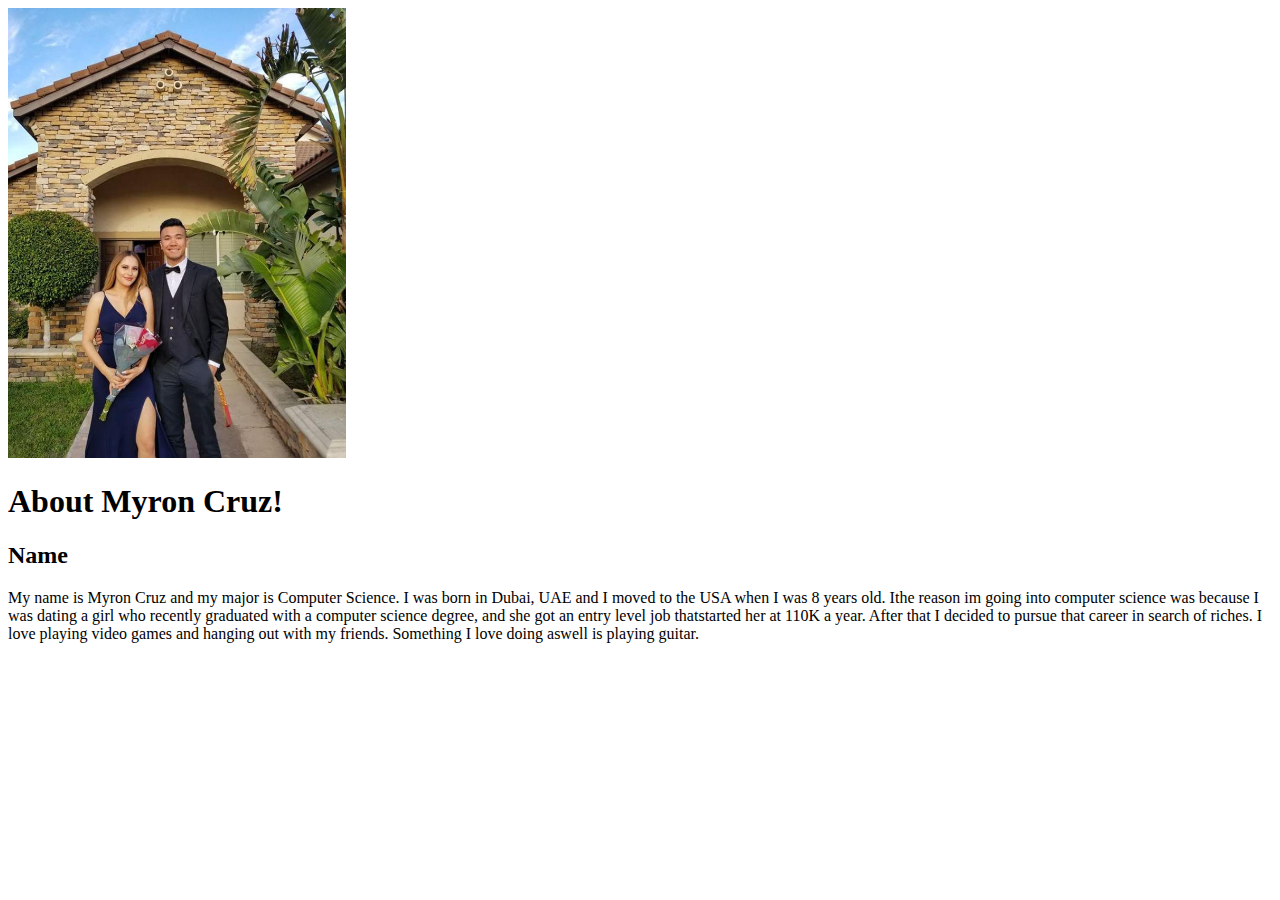
<file: aboutme/index.html>
<!DOCTYPE html>
<html lang="en">
<head>
    <meta charset="UTF-8">
    <meta http-equiv="X-UA-Compatible" content="IE=edge">
    <meta name="viewport" content="width=device-width, initial-scale=1.0">
    <title>Document</title>
</head>
<body>
    <img src="images/Krystelle.jpg" height="450" width="auto">
    <h1>About Myron Cruz!</h1>
    <h2>Name</h2>
    <p>My name is Myron Cruz and my major is Computer Science. I was born in Dubai, UAE and I moved to the USA when I was 8 years old. Ithe reason im going into computer science was because I was dating a girl who recently graduated with a computer science degree, and she got an entry level job thatstarted her at 110K a year. After that I decided to pursue that career in search of riches. I love playing video games and hanging out with my friends. Something I love doing aswell is playing guitar.</p>
</html>
</file>
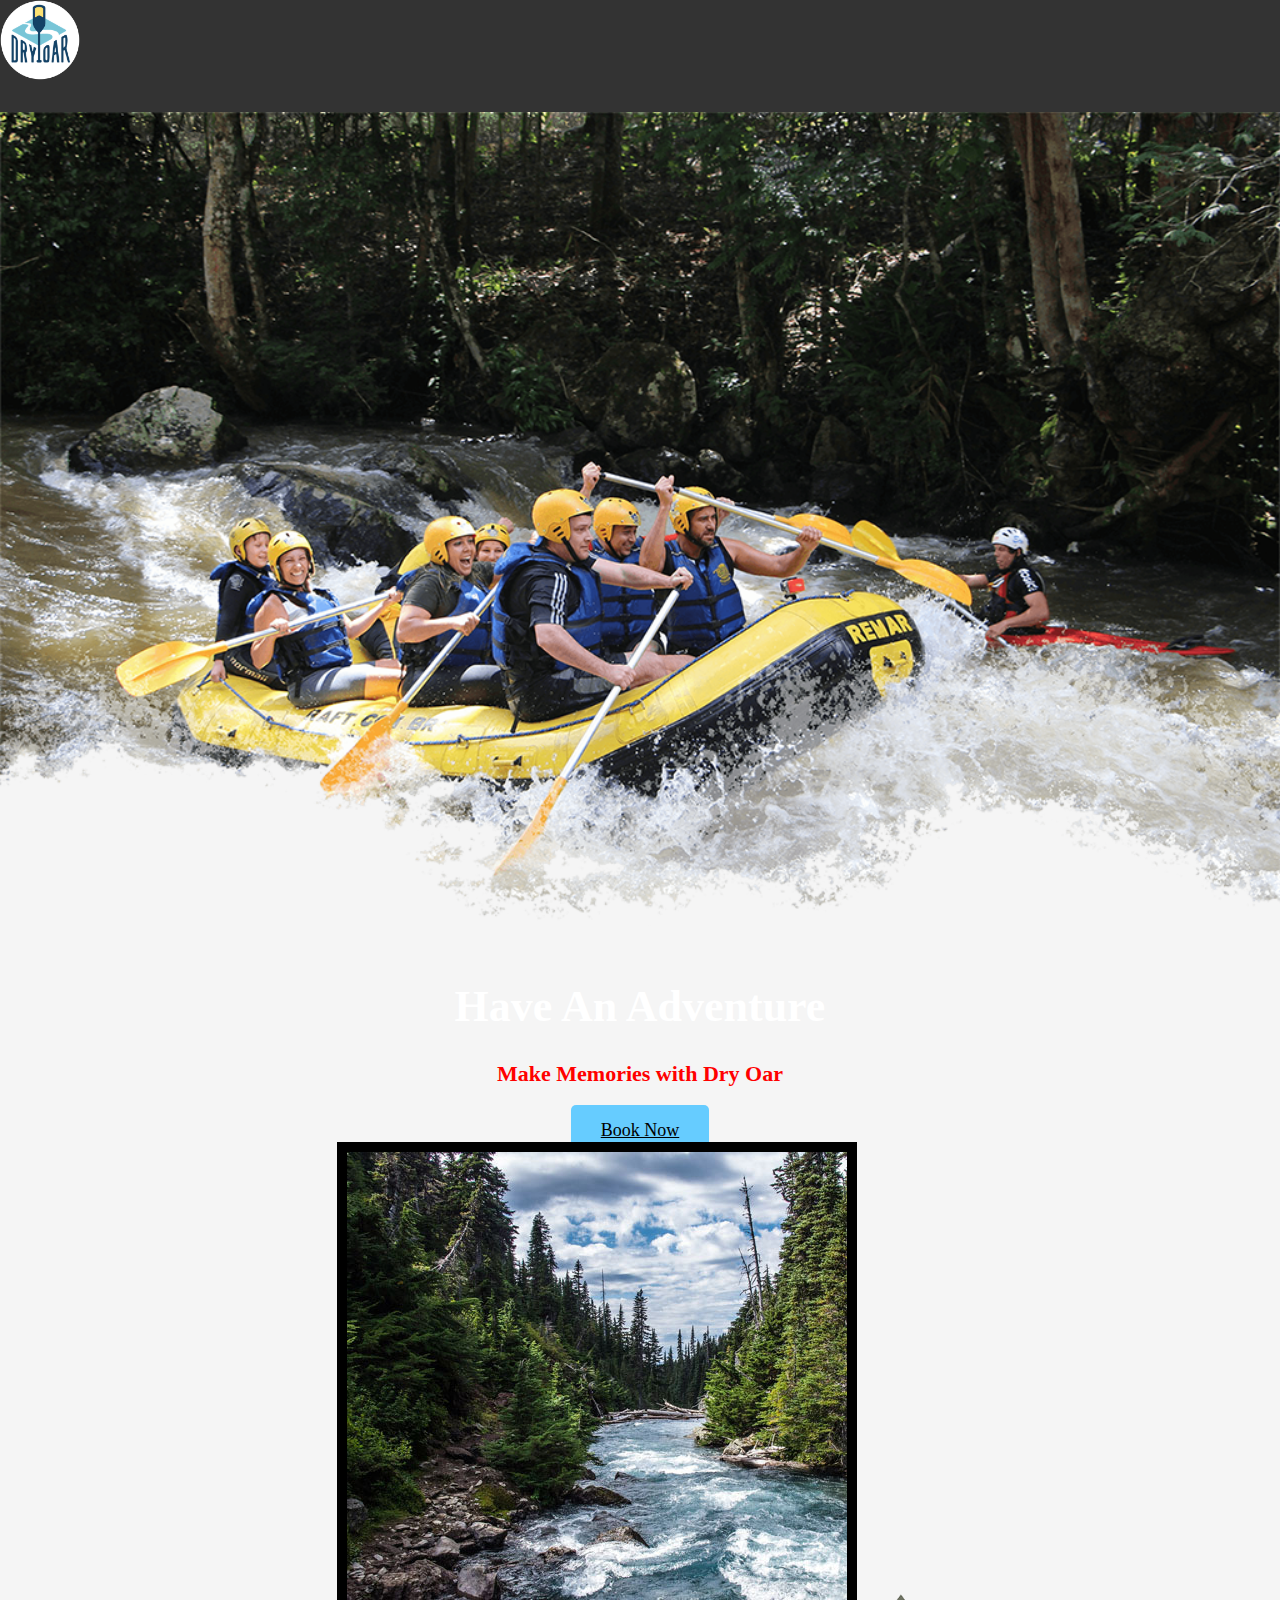
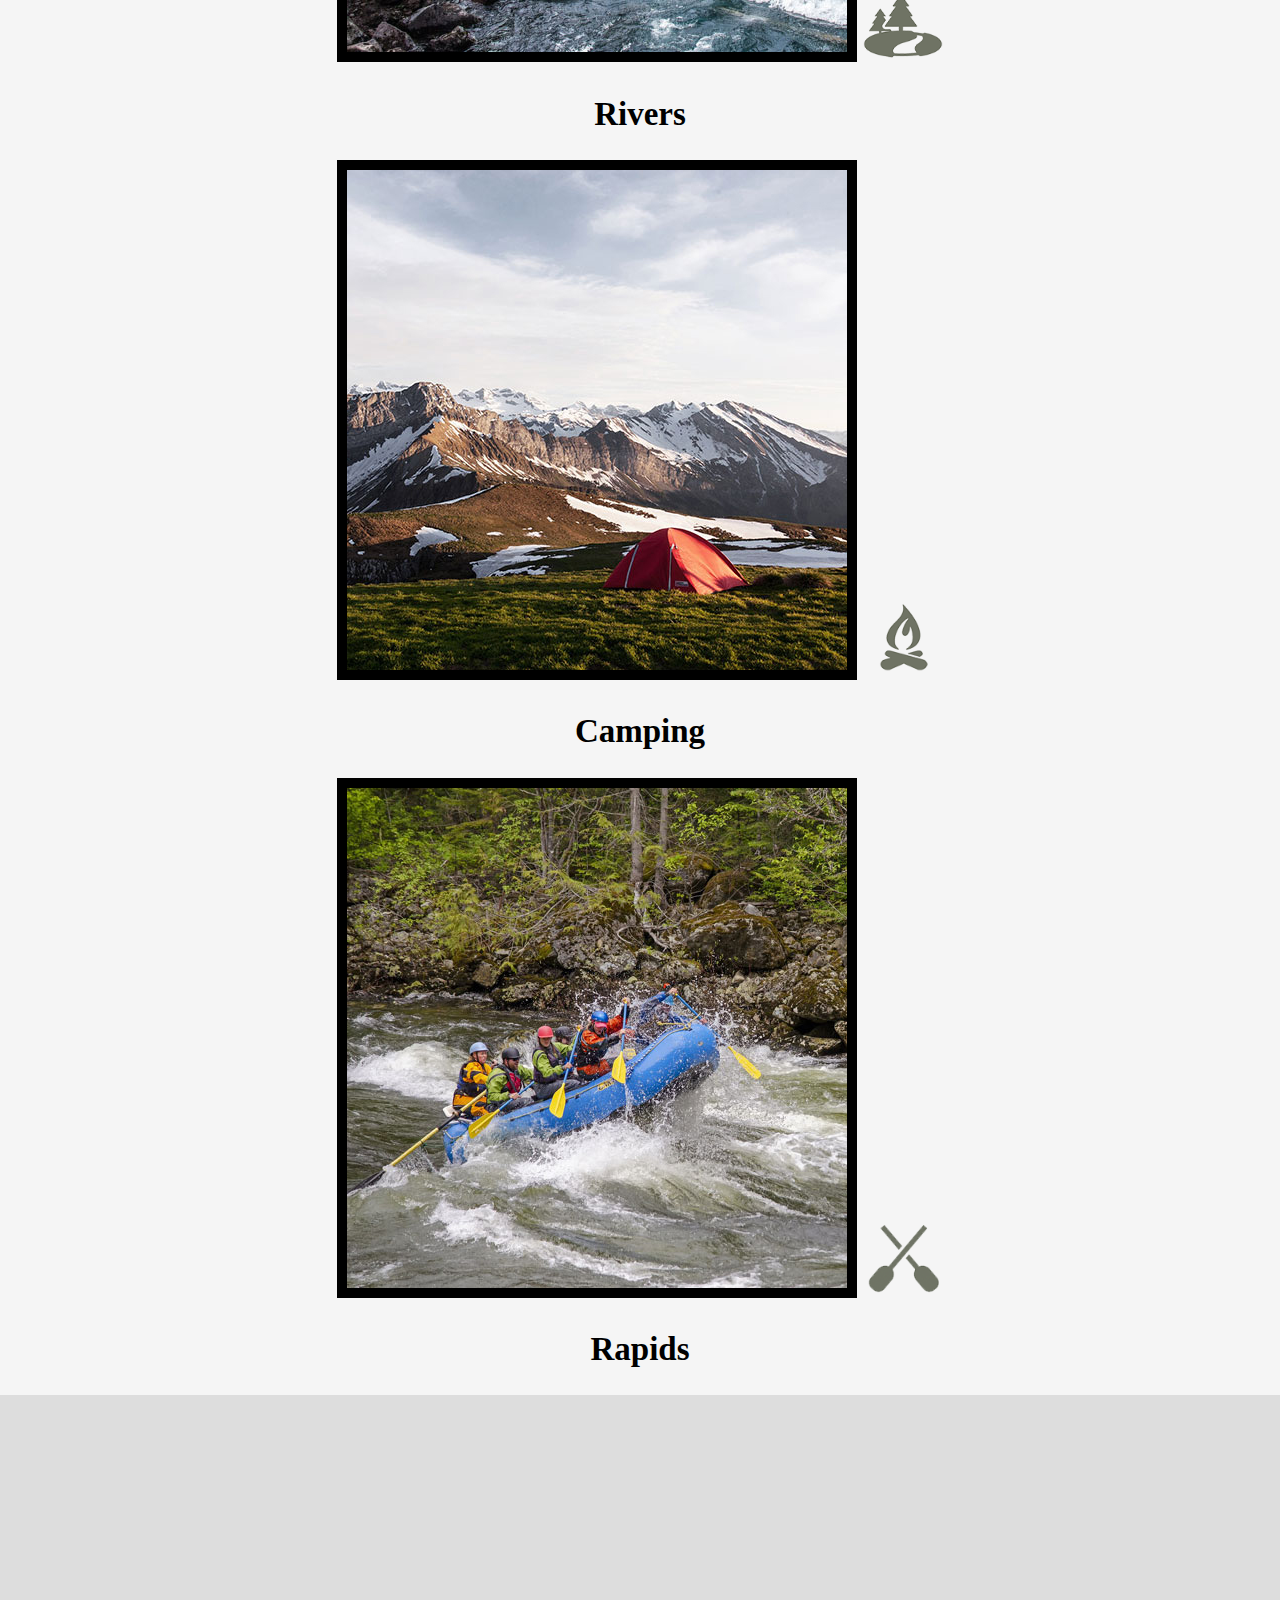
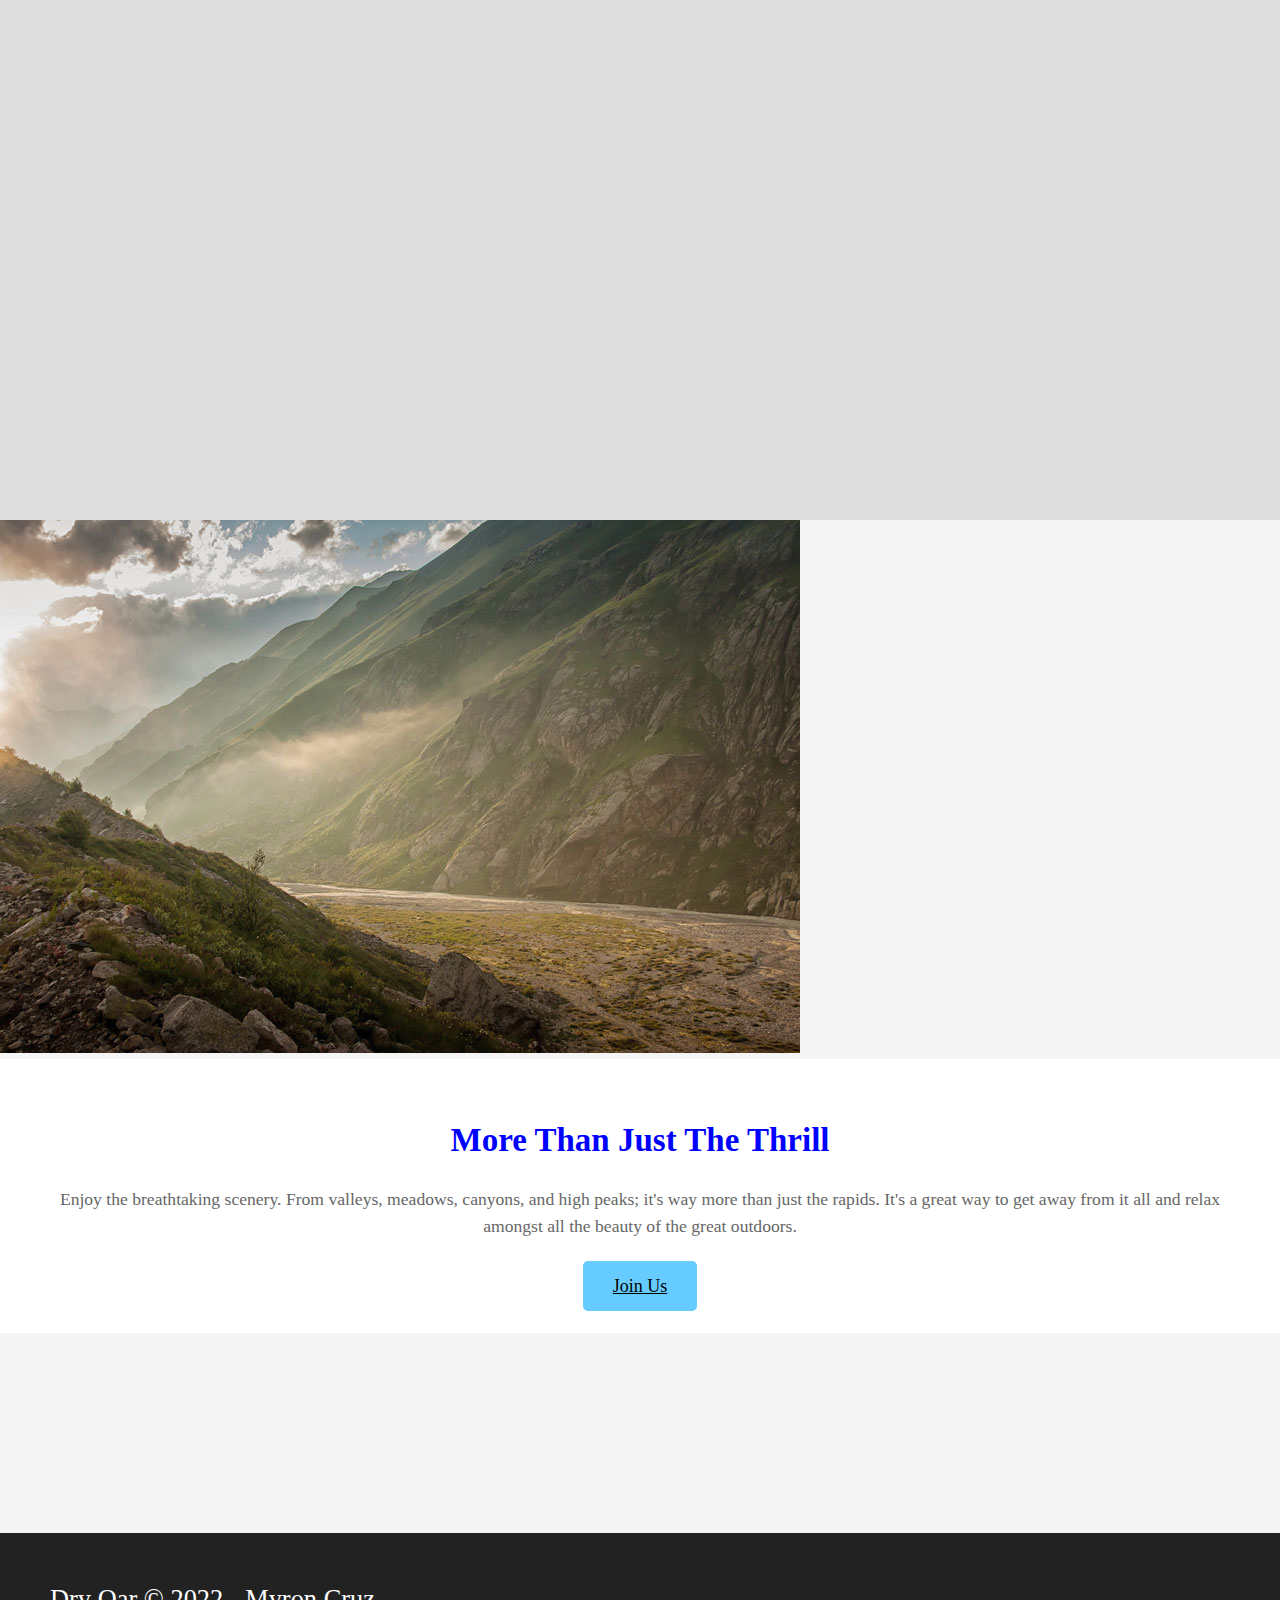
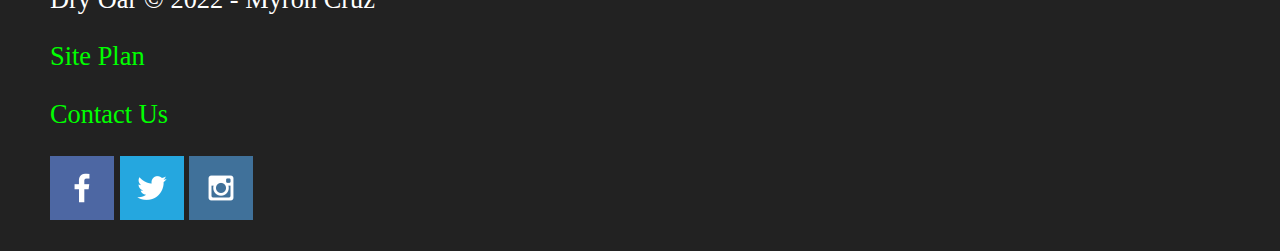
<file: wwr/index.html>
<!DOCTYPE html>
<html lang="en">
<head>
    <link rel="stylesheet" href="styles/style.css">
    <meta charset="UTF-8">
    <meta http-equiv="X-UA-Compatible" content="IE=edge">
    <meta name="viewport" content="width=device-width, initial-scale=1.0">
    <title>Dry Oar Boating</title>
</head>
<body>
<div id="content">
        <header>
        <a id="logo_link" href="index.html">
            <img class="logo" src="images/logo.png" alt="Dry Oar Logo">
        </a>
        <nav>
            <a href="index.html">Home</a>
            <a href="#">Page 2</a>
            <a href="site-plan-rafting.html">Site Plan</a>
            <a href="contactus.html">Contact Us</a>
        </nav>
    </header>
    <div id="hero">
        <div id="hero-box">
            <img id="hero-img" src="images/hero.png" alt="People enjoying white water rafting">
        </div>
        <section id="hero-msg">
            <h1 class="home-title">Have An Adventure</h1>
            <h4>Make Memories with Dry Oar </h4>
            <div class='button-box'>
                <a class='book' href="rates.html">Book Now</a>
            </div>
        </section>
    </div>
    <main class="home-grid">
        <section class="rivers-card">
            <img class="card-img" src="images/rivers.jpg" alt="river in forest">
            <img class="icon" src="images/river_icon.png" alt="river icon">
            <h2>Rivers</h2>
        </section>
        <section class="camping-card">
            <img class="card-img" src="images/camping.jpg" alt="tent in mountains">
            <img class="icon" src="images/fire_icon.png" alt="fire_icon">
            <h2>Camping</h2>
        </section>
        <section class="rapids-card">
            <img class="card-img" src="images/rapids.jpg" alt="rafting boat">
            <img class="icon" src="images/oars.png" alt="oars_icon">
            <h2>Rapids</h2>
        </section>
        <div id="background"></div>
        <img class="mountains" src="images/mountains.jpg" alt="Misty mountains">
        <section class="msg">
            <h2>More Than Just The Thrill</h2>
            <p>Enjoy the breathtaking scenery. From valleys, meadows, canyons, and high peaks; it's way more than just the rapids. It's a great way to get away from it all and relax amongst all the beauty of the great outdoors. </p>
            <a class='join' href="rivers.html">Join Us</a>
        </section>
    </main>
    <footer>
        <p>Dry Oar &copy; 2022 - Myron Cruz</p>
        <p><a href="site-plan-rafting.html">Site Plan</a></p>
        <p><a href="contactus.html">Contact Us</a></p>
        <div class="social">
            <a href="https://facebook.com">
                <img src="images/facebook.png" alt="fb icon">
            </a>
            <a href="https://twitter.com">
                <img src="images/twitter.png" alt="twitter icon">
            </a>
            <a href="https://instagram.com">
                <img src="images/instagram.png" alt="instagram icon">
            </a>
        </div>
    </footer>
</div>    
</body>
</html>
</file>
<file: wwr/styles/style.css>
#content {
  max-width: 1600px;
  margin: 0 auto;
}

nav a,
#hero-msg h1,
#hero-msg h4,
.button-box,
main section {
  text-align: center;
}

#background {
  height: 725px;
}

body {
  background-color: #f5f5f5;
  font-size: 22px;
  padding: 0;
  margin: 0;
}

header {
  background-color: #333333;
}

nav a {
  color: #333333;
  text-decoration: none;
}

nav a:hover {
  color: #ffffff;
  background-color: #ff0000;
}

.book, .join {
  background-color: #66ccff;
  color: #000000;
  font-size: 18px;
  border-radius: 5px; 
  padding: 15px 30px;
}

.book:hover, .join:hover {
  background-color: #ff9900;
  color: #ffffff;
}

#background {
  background-color: #dddddd;
}

.msg {
  background-color: #ffffff;
  padding: 35px;
}

.msg h2 {
  color: #0000ff;
}

.msg p {
  color: #666666;
  font-size: 0.8em;
  line-height: 1.5em; 
  padding-bottom: 15px;
}

footer {
  background-color: #222222;
  color: #ffffff;
  padding: 25px 50px;
  margin-top: 200px; 
}

footer a {
  color: #00ff00;
  text-decoration: none;
}

footer a:hover {
  color: #ff00ff;
  text-decoration: underline;
}

.logo, .icon {
  width: 80px;
}

#hero-img {
  width: 100%;
}

.home-title {
  color: #ffffff;
  font-size: 2em;
  margin-top: 10px; 
}

h4 {
  color: #ff0000;
}

footer p {
  font-size: 1.2em;
}

.card-img {
  border: 10px solid #000000; 
}

main section img {
  box-sizing: border-box; 
}
</file>
